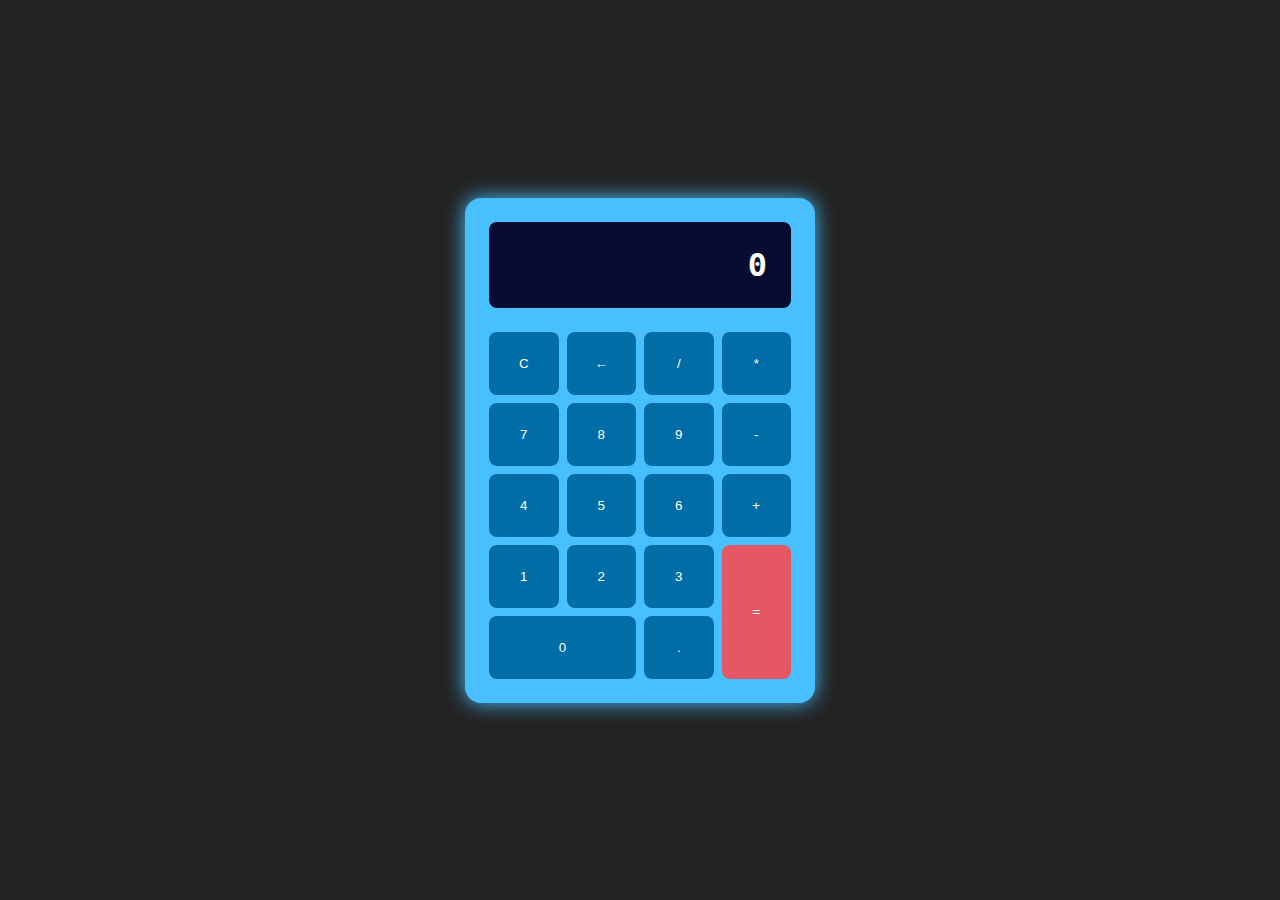
<file: index.html>
<!DOCTYPE html>
<html lang="es">
<head>
    <meta charset="UTF-8">
    <meta name="viewport" content="width=device-width, initial-scale=1.0">
    <title>Calculadora</title>
    <link rel="stylesheet" href="calculadora.css">
</head>
<body>
    <div class="calculadora">

        <div class="pantalla">0</div>

        <button id="c" class="btn">C</button>
        <button id="borrar" class="btn">←</button>
        <button class="btn">/</button>
        <button class="btn">*</button>
        <button class="btn">7</button>
        <button class="btn">8</button>
        <button class="btn">9</button>
        <button class="btn">-</button>
        <button class="btn">4</button>
        <button class="btn">5</button>
        <button class="btn">6</button>
        <button class="btn">+</button>
        <button class="btn">1</button>
        <button class="btn">2</button>
        <button class="btn">3</button>
        <button id="igual" class="btn">=</button>
        <button id="cero" class="btn">0</button>
        <button class="btn">.</button>
    </div>

    <script src="calculadora.js"></script>
</body>
</html>
</file>
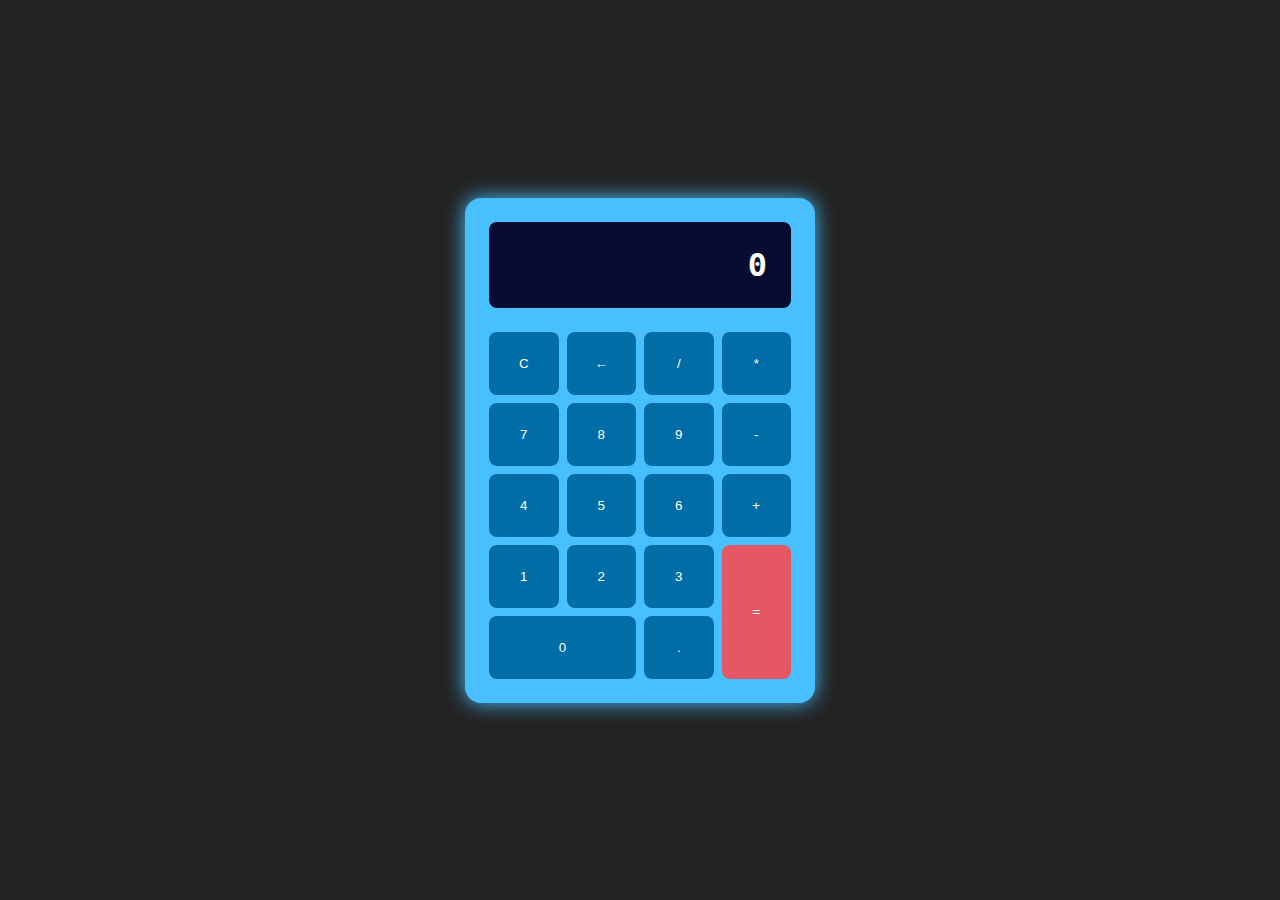
<file: calculadora.html>
<!DOCTYPE html>
<html lang="es">
<head>
    <meta charset="UTF-8">
    <meta name="viewport" content="width=device-width, initial-scale=1.0">
    <title>Calculadora</title>
    <link rel="stylesheet" href="calculadora.css">
</head>
<body>
    <div class="calculadora">

        <div class="pantalla">0</div>

        <button id="c" class="btn">C</button>
        <button id="borrar" class="btn">←</button>
        <button class="btn">/</button>
        <button class="btn">*</button>
        <button class="btn">7</button>
        <button class="btn">8</button>
        <button class="btn">9</button>
        <button class="btn">-</button>
        <button class="btn">4</button>
        <button class="btn">5</button>
        <button class="btn">6</button>
        <button class="btn">+</button>
        <button class="btn">1</button>
        <button class="btn">2</button>
        <button class="btn">3</button>
        <button id="igual" class="btn">=</button>
        <button id="cero" class="btn">0</button>
        <button class="btn">.</button>
    </div>

    <script src="calculadora.js"></script>
</body>
</html>
</file>
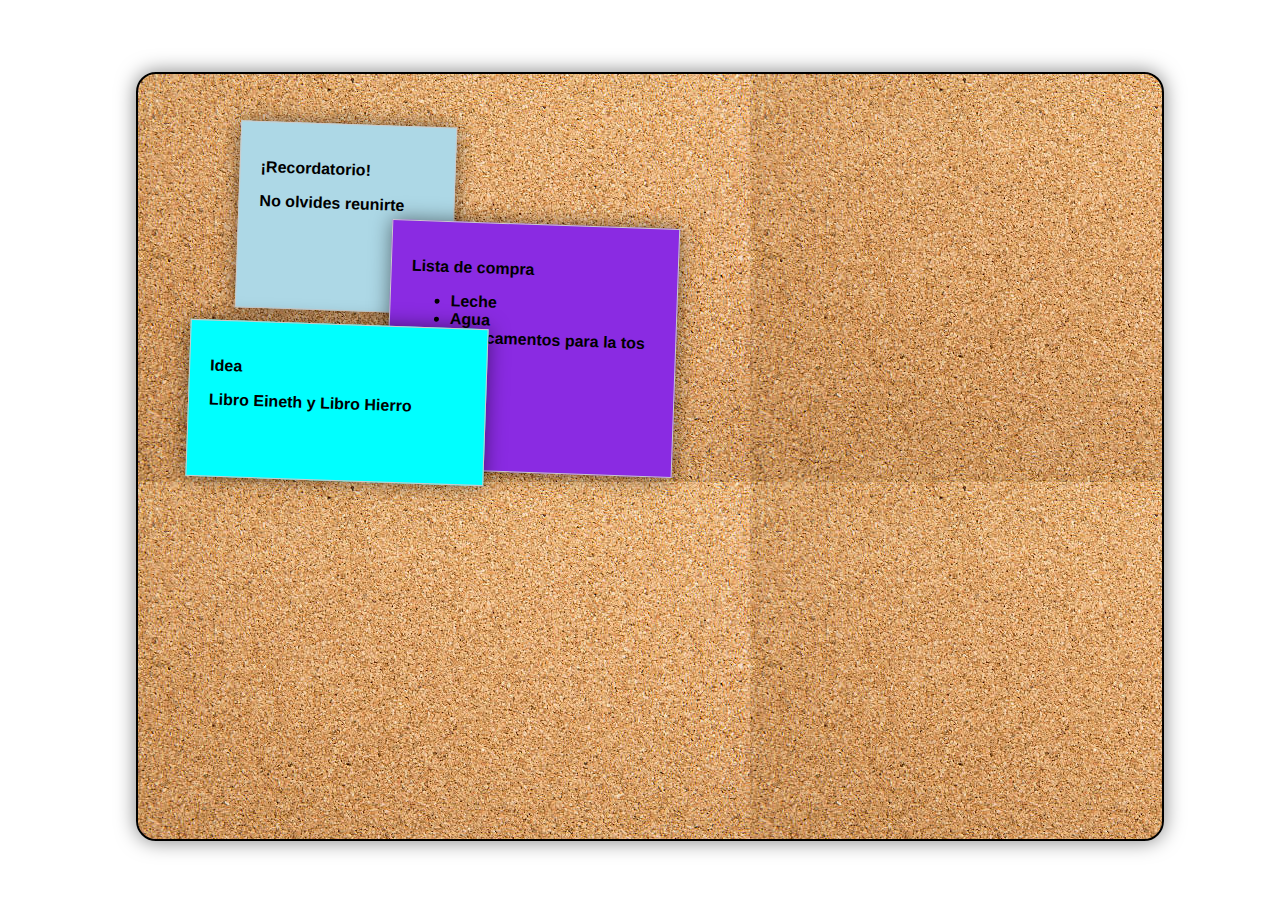
<file: Tablon.html>
<!DOCTYPE html>
<html lang="en">
<head>
    <meta charset="UTF-8">
    <meta name="viewport" content="width=device-width, initial-scale=1.0">
    <title>Tablon</title>
    <link rel="stylesheet" href="Tablon.css">
</head>
<body>
    <div class="cockboard">
        <div 
        class="note"
        style="top: 50px; left: 100px; background-color: lightblue; width: 17%; height: 19%;">
            <p><strong>¡Recordatorio!</strong></p>
            <p><strong>No olvides reunirte</strong></p>
        </div>
        <div class="note" 
        style="top: 150px; left: 250px; background-color: blueviolet; width: 24%; height: 27%;">
            <p><strong>Lista de compra</strong></p>
            <ul> 
                <li><strong>Leche</strong></li>
                <li><strong>Agua</strong></li>
                <li><strong>Medicamentos para la tos</strong></li> 
            </ul>
        </div>
        <div 
        class="note"
        style="top: 250px; left: 50px; background-color: aqua; width: 25%; height: 15%;">
            <p><strong>Idea</strong></p>
            <p><strong>Libro Eineth y Libro Hierro</strong></p>
        </div>
    </div>
</body>
</html>
</file>
<file: calculadora.css>
* {
    margin: 0;
    padding: 0;
    box-sizing: border-box;
    font-family: sans-serif;
}

body {
    min-height: 100vh;
    background-color: #232323;
    display: grid;
    place-items: center;
}

.calculadora {
    background-color: #48bfff;
    color: white;
    width: 350px;
    max-width: 100%;
    padding: 1.5rem;
    border-radius: 1rem;
    display: grid;
    grid-template-columns: repeat(4, 1fr);
    gap: .5rem;
    box-shadow: 0 0 20px #48bfff;
}

.pantalla {
    grid-column: 1 / 5;
    background-color: #090c31;
    padding: 1.5rem;
    font-size: 2rem;
    text-align: right;
    border-radius: .5rem;
    margin-bottom: 1rem;
    font-family: monospace;
    font-weight: bold;
}

.btn {
    background-color: #006da7;
    color: white;
    border: 0;
    padding: 1.5rem .5rem;
    display: flex;
    justify-content: center;
    align-items: center;
    border-radius: .5rem;
    cursor: pointer;
}

.btn:hover {
    background-color: #004f78;
    font-weight: bold;
}

#cero {
    grid-column: span 2;
}

#igual {
    grid-row: span 2;
    background-color: #e65766;
}

#igual:hover {
    background-color: #e6394a;
}
</file>
<file: Tablon.css>
.cockboard {
  border: 2px;
  width: 80%;
  height: 85%;
  background-image: url(corkboard-texture.jpg);
  border-radius: 20px;
  border-color: black;
  border-style: solid;
  position: absolute;
  margin: 5% 10% 5% 10%;
  box-shadow: 0px 0px 20px hsla(0, 0%, 0%, 0.5);
}
.note {
  margin: 1%, 1%, 1%, 1%;
  position: absolute;
  padding: 20px;
  border: 1px solid #ccc;
  box-shadow: 0px 0px 20px hsla(0, 0%, 0%, 0.5);
  font-family: sans-serif;
  transform: rotate(2deg);
}
</file>
